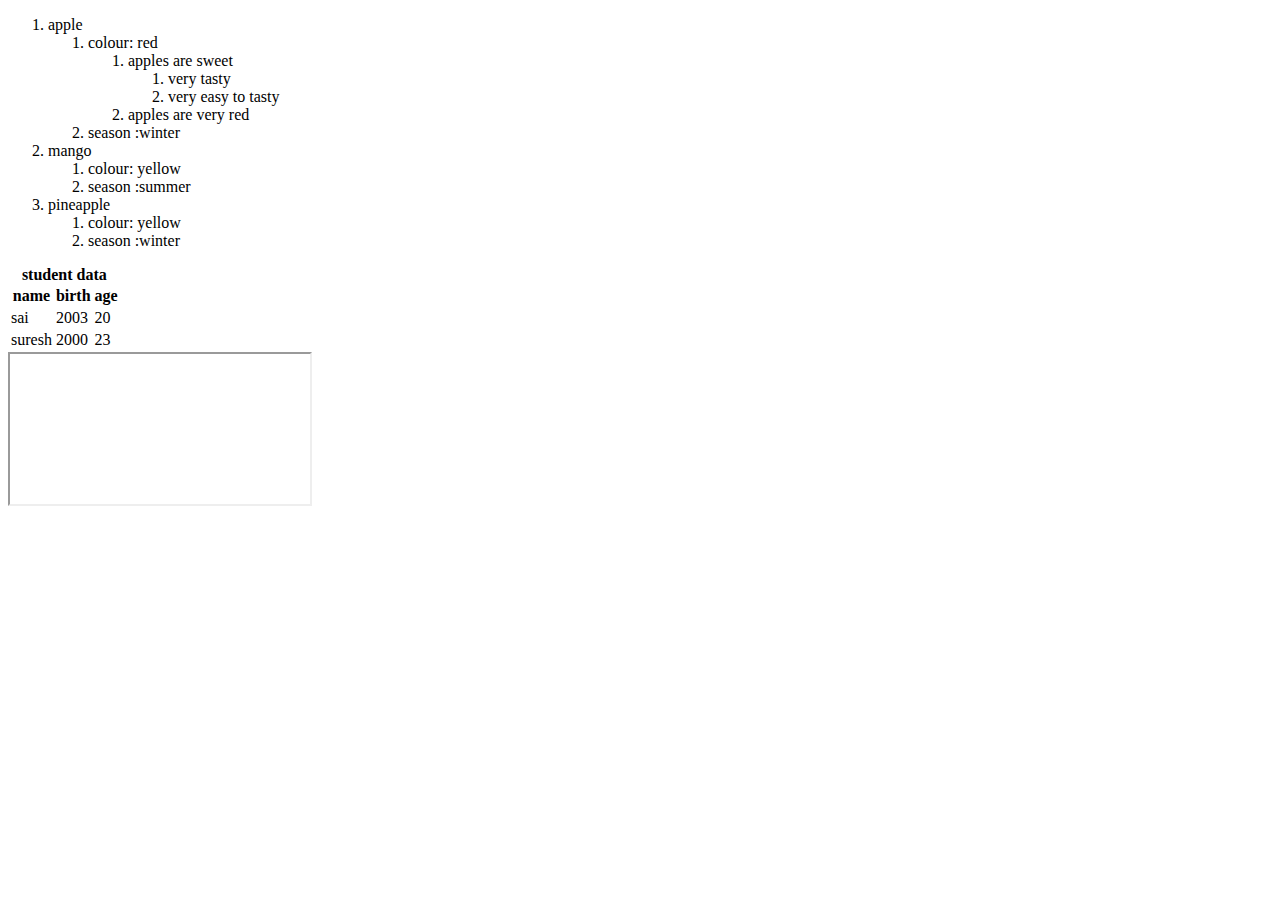
<file: 1.HTML/index.html>
<!DOCTYPE html>
<html lang="en">
<head>
    <meta charset="UTF-8">
    <meta name="viewport" content="width=device-width, initial-scale=1.0">
    <title>Document</title>
</head>
<body>
    <header></header>
    <main>
         <ol>
            <li>apple</li>
            <ol>
                <li>colour: red </li>
                <ol>
                    <li>apples are sweet</li>
                    <ol>
                        <li>very tasty</li>
                        <li>very easy to tasty</li>
                    </ol>
                    <li>apples are very red </li>
                </ol>
                <li>season :winter </li>
                </ol>
            <li>mango</li>
            <ol>
                <li>colour: yellow </li>
                <li>season :summer </li>
            </ol>
            <li>pineapple</li>
            <ol>
                <li>colour: yellow </li>
                <li>season :winter </li>
            </ol>
        <ol>
    </main>
    <table>
        <caption>
           <b> student data</b>
        </caption>
        <tr>
        <th>name</th>
        <th>birth</th>
        <th>age</th>
        </tr>
        <tr>
            <td>sai</td>
            <td>2003</td>
            <td>20</td>
        </tr>
        <tr>
            <td>suresh</td>
            <td>2000</td>
            <td>23</td>
        </tr>
    </table> 
    <!-- <form action="/action.php">
        <input type ="text"  placeholder="user name ">
        <br>
        <input type ="password"   placeholder ="password">
        <br>
        <label for="101">
        <input type ="radio" value="classXI" name="class"id="101">class XI
        </label>
        <br>
        <label for="102">
        <input type="radio" value ="class XII" name="class"id ="102">class XII
          </label>
 <br><br>
 <h1> no of subjects</h1>
          <label for="math">
            <input type="checkbox"value="math"name="subject"id="101">Math
          </label>
<label>
            <input type = "checkbox"value="math"name="subject"id="101">phy
          </label>
          <br><br>
          <h1>feedback of user </h1>
          <label> 
            <textarea name="feedback" id = "101" placeholder="please give your feedback here "
        ></textarea>
          </label>
    </form> -->
    <iframe src="https://www.javatpoint.com/html-tutorial" allowfullscreen></iframe>
    
    <footer></footer>
</body>
</html>
</file>
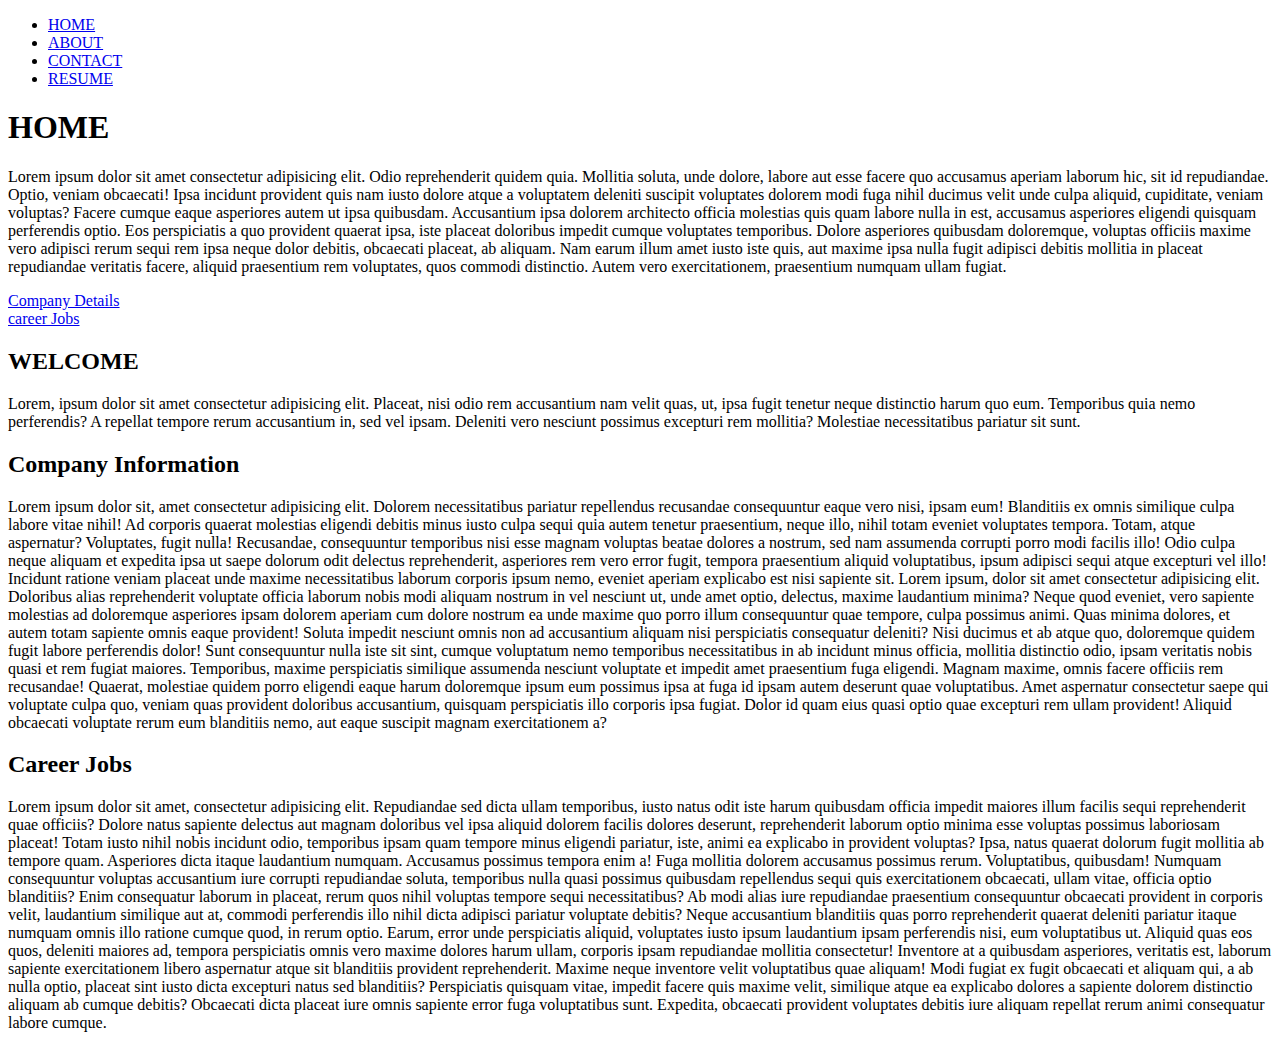
<file: 1.HTML/3.Navigations/Index.html>
<!DOCTYPE html>
<html lang="en">
  <head>
    <meta charset="UTF-8" />
    <meta name="viewport" content="width=device-width, initial-scale=1.0" />
    <title>Navigations_HTML</title>
  </head>
  <body>
    <div>
      <ul>
        <li>
          <a href="./Index.html">HOME</a>
        </li>
        <li>
          <a href="./About.html">ABOUT</a>
        </li>
        <li>
          <a href="./Contact.html">CONTACT</a>
        </li>
        <li>
          <a href="./Resume.html">RESUME</a>
        </li>
      </ul>
    </div>
    <h1>HOME</h1>
    <p>
      Lorem ipsum dolor sit amet consectetur adipisicing elit. Odio
      reprehenderit quidem quia. Mollitia soluta, unde dolore, labore aut esse
      facere quo accusamus aperiam laborum hic, sit id repudiandae. Optio,
      veniam obcaecati! Ipsa incidunt provident quis nam iusto dolore atque a
      voluptatem deleniti suscipit voluptates dolorem modi fuga nihil ducimus
      velit unde culpa aliquid, cupiditate, veniam voluptas? Facere cumque eaque
      asperiores autem ut ipsa quibusdam. Accusantium ipsa dolorem architecto
      officia molestias quis quam labore nulla in est, accusamus asperiores
      eligendi quisquam perferendis optio. Eos perspiciatis a quo provident
      quaerat ipsa, iste placeat doloribus impedit cumque voluptates temporibus.
      Dolore asperiores quibusdam doloremque, voluptas officiis maxime vero
      adipisci rerum sequi rem ipsa neque dolor debitis, obcaecati placeat, ab
      aliquam. Nam earum illum amet iusto iste quis, aut maxime ipsa nulla fugit
      adipisci debitis mollitia in placeat repudiandae veritatis facere, aliquid
      praesentium rem voluptates, quos commodi distinctio. Autem vero
      exercitationem, praesentium numquam ullam fugiat.
    </p>
    <div>
      <a href="#Services">Company Details</a>
    </div>
    <div>
      <a href="#Testimonials">career Jobs</a>
    </div>
    <h2>WELCOME</h2>
    <p>
      Lorem, ipsum dolor sit amet consectetur adipisicing elit. Placeat, nisi
      odio rem accusantium nam velit quas, ut, ipsa fugit tenetur neque
      distinctio harum quo eum. Temporibus quia nemo perferendis? A repellat
      tempore rerum accusantium in, sed vel ipsam. Deleniti vero nesciunt
      possimus excepturi rem mollitia? Molestiae necessitatibus pariatur sit
      sunt.
    </p>
    <h2 id="Services">Company Information</h2>
    <p>
      Lorem ipsum dolor sit, amet consectetur adipisicing elit. Dolorem
      necessitatibus pariatur repellendus recusandae consequuntur eaque vero
      nisi, ipsam eum! Blanditiis ex omnis similique culpa labore vitae nihil!
      Ad corporis quaerat molestias eligendi debitis minus iusto culpa sequi
      quia autem tenetur praesentium, neque illo, nihil totam eveniet voluptates
      tempora. Totam, atque aspernatur? Voluptates, fugit nulla! Recusandae,
      consequuntur temporibus nisi esse magnam voluptas beatae dolores a
      nostrum, sed nam assumenda corrupti porro modi facilis illo! Odio culpa
      neque aliquam et expedita ipsa ut saepe dolorum odit delectus
      reprehenderit, asperiores rem vero error fugit, tempora praesentium
      aliquid voluptatibus, ipsum adipisci sequi atque excepturi vel illo!
      Incidunt ratione veniam placeat unde maxime necessitatibus laborum
      corporis ipsum nemo, eveniet aperiam explicabo est nisi sapiente sit.
      Lorem ipsum, dolor sit amet consectetur adipisicing elit. Doloribus alias
      reprehenderit voluptate officia laborum nobis modi aliquam nostrum in vel
      nesciunt ut, unde amet optio, delectus, maxime laudantium minima? Neque
      quod eveniet, vero sapiente molestias ad doloremque asperiores ipsam
      dolorem aperiam cum dolore nostrum ea unde maxime quo porro illum
      consequuntur quae tempore, culpa possimus animi. Quas minima dolores, et
      autem totam sapiente omnis eaque provident! Soluta impedit nesciunt omnis
      non ad accusantium aliquam nisi perspiciatis consequatur deleniti? Nisi
      ducimus et ab atque quo, doloremque quidem fugit labore perferendis dolor!
      Sunt consequuntur nulla iste sit sint, cumque voluptatum nemo temporibus
      necessitatibus in ab incidunt minus officia, mollitia distinctio odio,
      ipsam veritatis nobis quasi et rem fugiat maiores. Temporibus, maxime
      perspiciatis similique assumenda nesciunt voluptate et impedit amet
      praesentium fuga eligendi. Magnam maxime, omnis facere officiis rem
      recusandae! Quaerat, molestiae quidem porro eligendi eaque harum
      doloremque ipsum eum possimus ipsa at fuga id ipsam autem deserunt quae
      voluptatibus. Amet aspernatur consectetur saepe qui voluptate culpa quo,
      veniam quas provident doloribus accusantium, quisquam perspiciatis illo
      corporis ipsa fugiat. Dolor id quam eius quasi optio quae excepturi rem
      ullam provident! Aliquid obcaecati voluptate rerum eum blanditiis nemo,
      aut eaque suscipit magnam exercitationem a?
    </p>
    <h2 id="Testimonials">Career Jobs</h2>
    <p>
      Lorem ipsum dolor sit amet, consectetur adipisicing elit. Repudiandae sed
      dicta ullam temporibus, iusto natus odit iste harum quibusdam officia
      impedit maiores illum facilis sequi reprehenderit quae officiis? Dolore
      natus sapiente delectus aut magnam doloribus vel ipsa aliquid dolorem
      facilis dolores deserunt, reprehenderit laborum optio minima esse voluptas
      possimus laboriosam placeat! Totam iusto nihil nobis incidunt odio,
      temporibus ipsam quam tempore minus eligendi pariatur, iste, animi ea
      explicabo in provident voluptas? Ipsa, natus quaerat dolorum fugit
      mollitia ab tempore quam. Asperiores dicta itaque laudantium numquam.
      Accusamus possimus tempora enim a! Fuga mollitia dolorem accusamus
      possimus rerum. Voluptatibus, quibusdam! Numquam consequuntur voluptas
      accusantium iure corrupti repudiandae soluta, temporibus nulla quasi
      possimus quibusdam repellendus sequi quis exercitationem obcaecati, ullam
      vitae, officia optio blanditiis? Enim consequatur laborum in placeat,
      rerum quos nihil voluptas tempore sequi necessitatibus? Ab modi alias iure
      repudiandae praesentium consequuntur obcaecati provident in corporis
      velit, laudantium similique aut at, commodi perferendis illo nihil dicta
      adipisci pariatur voluptate debitis? Neque accusantium blanditiis quas
      porro reprehenderit quaerat deleniti pariatur itaque numquam omnis illo
      ratione cumque quod, in rerum optio. Earum, error unde perspiciatis
      aliquid, voluptates iusto ipsum laudantium ipsam perferendis nisi, eum
      voluptatibus ut. Aliquid quas eos quos, deleniti maiores ad, tempora
      perspiciatis omnis vero maxime dolores harum ullam, corporis ipsam
      repudiandae mollitia consectetur! Inventore at a quibusdam asperiores,
      veritatis est, laborum sapiente exercitationem libero aspernatur atque sit
      blanditiis provident reprehenderit. Maxime neque inventore velit
      voluptatibus quae aliquam! Modi fugiat ex fugit obcaecati et aliquam qui,
      a ab nulla optio, placeat sint iusto dicta excepturi natus sed blanditiis?
      Perspiciatis quisquam vitae, impedit facere quis maxime velit, similique
      atque ea explicabo dolores a sapiente dolorem distinctio aliquam ab cumque
      debitis? Obcaecati dicta placeat iure omnis sapiente error fuga
      voluptatibus sunt. Expedita, obcaecati provident voluptates debitis iure
      aliquam repellat rerum animi consequatur labore cumque.
    </p>
  </body>
</html>
</file>
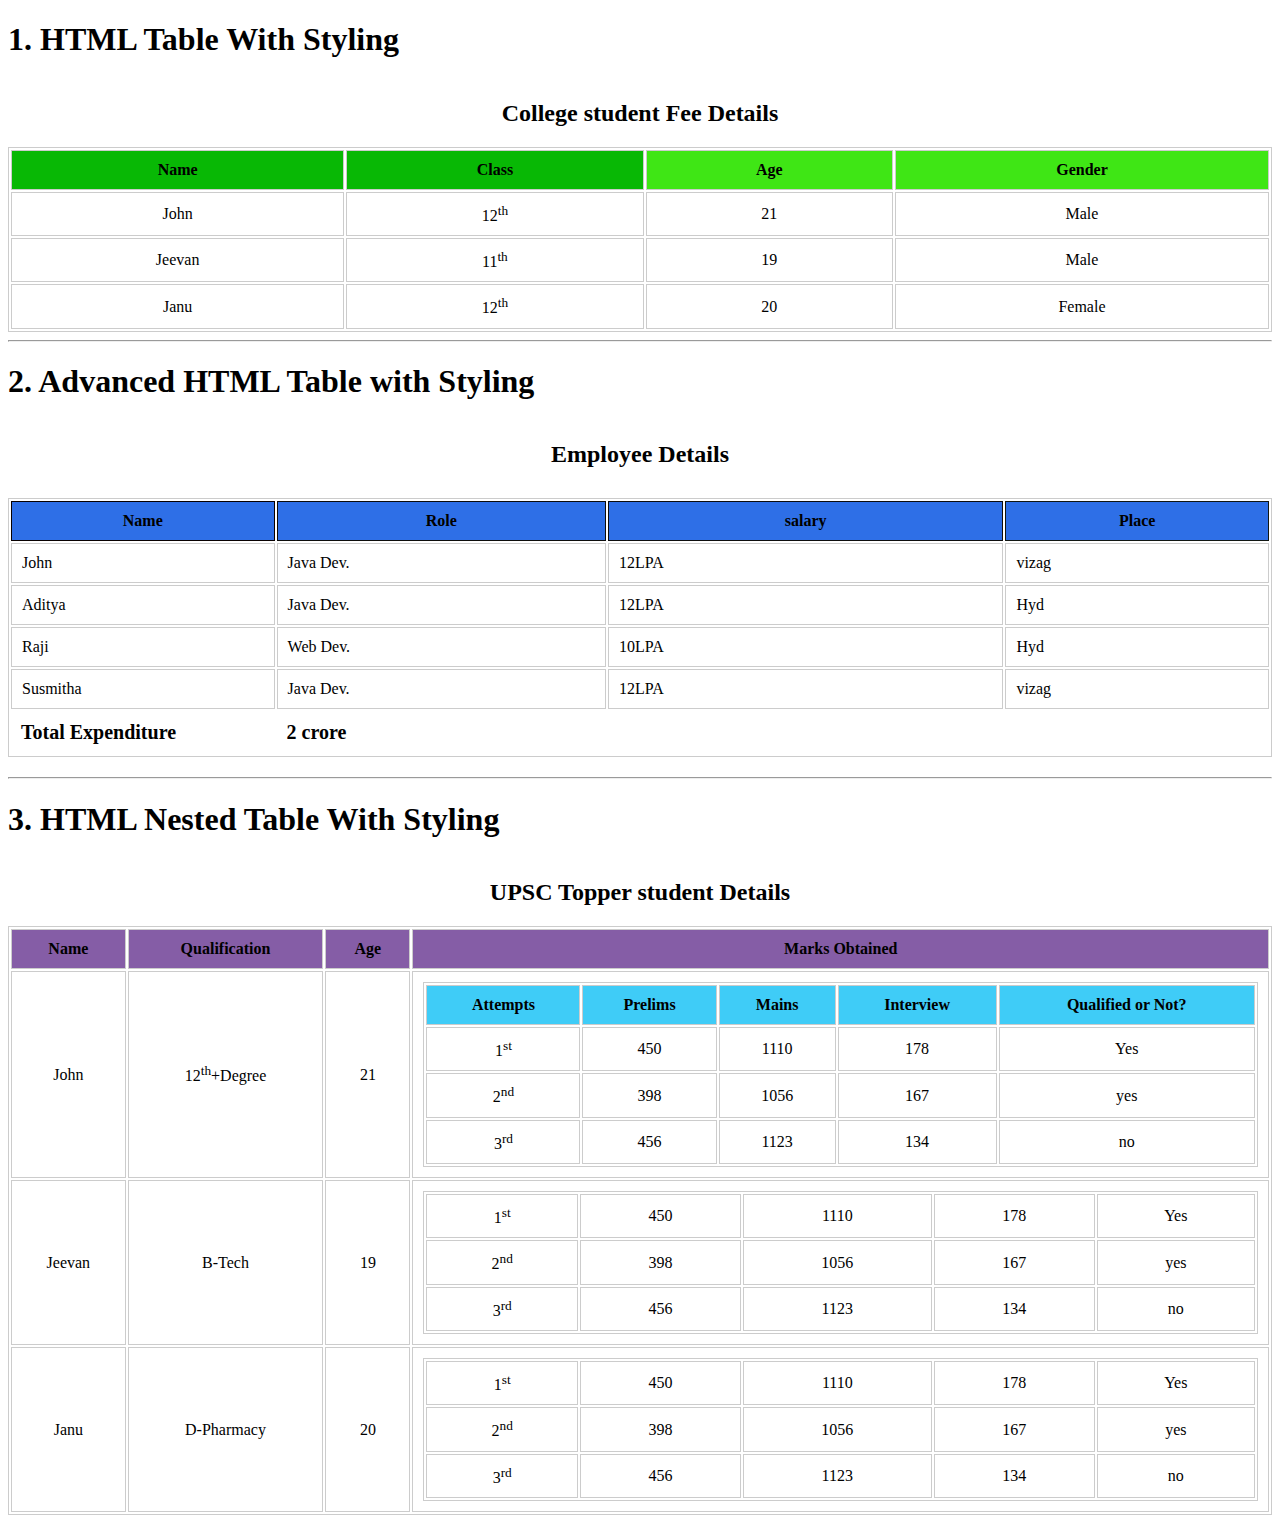
<file: 1.HTML/4.Tables/index.html>
<!DOCTYPE html>
<html>
  <head>
    <meta charset="UTF-8" />
    <title>HTML table test</title>
  </head>
  <body>
    <!-- your HTML table code here -->
    <div>
      <h1>1. HTML Table With Styling</h1>
      <table style="width: 100%; border: 1px solid #ccc">
        <caption>
          <h2>College student Fee Details</h2>
        </caption>
        <tr>
          <th
            style="
              background-color: #08b805;
              padding: 10px;
              border: 1px solid #ccc;
            "
          >
            Name
          </th>
          <th
            style="
              background-color: #08b805;
              padding: 10px;
              border: 1px solid #ccc;
            "
          >
            Class
          </th>
          <th
            style="
              background-color: #3fe615;
              padding: 10px;
              border: 1px solid #ccc;
            "
          >
            Age
          </th>
          <th
            style="
              background-color: #3fe615;
              padding: 10px;
              border: 1px solid #ccc;
            "
          >
            Gender
          </th>
        </tr>
        <tr>
          <td style="padding: 10px; border: 1px solid #ccc; text-align: center">
            John
          </td>
          <td style="padding: 10px; border: 1px solid #ccc; text-align: center">
            12<sup>th</sup>
          </td>
          <td style="padding: 10px; border: 1px solid #ccc; text-align: center">
            21
          </td>
          <td style="padding: 10px; border: 1px solid #ccc; text-align: center">
            Male
          </td>
        </tr>
        <tr>
          <td style="padding: 10px; border: 1px solid #ccc; text-align: center">
            Jeevan
          </td>
          <td style="padding: 10px; border: 1px solid #ccc; text-align: center">
            11<sup>th</sup>
          </td>
          <td style="padding: 10px; border: 1px solid #ccc; text-align: center">
            19
          </td>
          <td style="padding: 10px; border: 1px solid #ccc; text-align: center">
            Male
          </td>
        </tr>
        <tr>
          <td style="padding: 10px; border: 1px solid #ccc; text-align: center">
            Janu
          </td>
          <td style="padding: 10px; border: 1px solid #ccc; text-align: center">
            12<sup>th</sup>
          </td>
          <td style="padding: 10px; border: 1px solid #ccc; text-align: center">
            20
          </td>
          <td style="padding: 10px; border: 1px solid #ccc; text-align: center">
            Female
          </td>
        </tr>
      </table>
    </div>
    <hr />
    <div>
      <h1>2. Advanced HTML Table with Styling</h1>
      <table style="width: 100%; border: 1px solid #ccc; margin: 20px 0">
        <caption
          style="text-align: center; font-weight: bolder; margin-bottom: 10px"
        >
          <h2>Employee Details</h2>
        </caption>
        <calgroup>
          <col style="width: 20%" />
          <col style="width: 25%" />
          <col style="width: 30%" />
          <col style="width: 20%" />
        </calgroup>
        <thead>
          <tr style="background-color: #2e6fe7">
            <th
              style="
                padding: 10px;
                border: 1px solid #080000;
                text-align: center;
              "
            >
              Name
            </th>
            <th
              style="
                padding: 10px;
                border: 1px solid #0c0c0b;
                text-align: center;
              "
            >
              Role
            </th>
            <th
              style="
                padding: 10px;
                border: 1px solid #0d0d0d;
                text-align: center;
              "
            >
              salary
            </th>
            <th
              style="
                padding: 10px;
                border: 1px solid #111612;
                text-align: center;
              "
            >
              Place
            </th>
          </tr>
        </thead>
        <tbody>
          <tr>
            <td style="padding: 10px; border: 1px solid #ccc">John</td>
            <td style="padding: 10px; border: 1px solid #ccc">Java Dev.</td>
            <td style="padding: 10px; border: 1px solid #ccc">12LPA</td>
            <td style="padding: 10px; border: 1px solid #ccc">vizag</td>
          </tr>
          <tr>
            <td style="padding: 10px; border: 1px solid #ccc">Aditya</td>
            <td style="padding: 10px; border: 1px solid #ccc">Java Dev.</td>
            <td style="padding: 10px; border: 1px solid #ccc">12LPA</td>
            <td style="padding: 10px; border: 1px solid #ccc">Hyd</td>
          </tr>
          <tr>
            <td style="padding: 10px; border: 1px solid #ccc">Raji</td>
            <td style="padding: 10px; border: 1px solid #ccc">Web Dev.</td>
            <td style="padding: 10px; border: 1px solid #ccc">10LPA</td>
            <td style="padding: 10px; border: 1px solid #ccc">Hyd</td>
          </tr>
          <tr>
            <td style="padding: 10px; border: 1px solid #ccc">Susmitha</td>
            <td style="padding: 10px; border: 1px solid #ccc">Java Dev.</td>
            <td style="padding: 10px; border: 1px solid #ccc">12LPA</td>
            <td style="padding: 10px; border: 1px solid #ccc">vizag</td>
          </tr>
        </tbody>
        <tfoot>
          <tr>
            <td
              style="
                padding: 10px;
                font-size: 20px;
                color: #000;
                font-weight: bolder;
              "
            >
              Total Expenditure
            </td>
            <td
              style="
                padding: 10px;
                font-size: 20px;
                color: #000;
                font-weight: bolder;
              "
            >
              2 crore
            </td>
          </tr>
        </tfoot>
      </table>
    </div>
    <hr/>
    <div>
      <h1>3. HTML Nested Table With Styling</h1>
      <table style="width: 100%; border: 1px solid #ccc">
        <caption>
          <h2>UPSC Topper student Details</h2>
        </caption>
        <tr>
          <th
            style="
              background-color: #855da6;
              padding: 10px;
              border: 1px solid #ccc;
            "
          >
            Name
          </th>
          <th
            style="
              background-color: #855da6;
              padding: 10px;
              border: 1px solid #ccc;
            "
          >
            Qualification
          </th>
          <th
            style="
              background-color: #855da6;
              padding: 10px;
              border: 1px solid #ccc;
            "
          >
            Age
          </th>
          <th
            style="
              background-color: #855da6;
              padding: 10px;
              border: 1px solid #ccc;
            "
          >
            Marks Obtained
          </th>
        </tr>
        <tr>
          <td style="padding: 10px; border: 1px solid #ccc; text-align: center">
            John
          </td>
          <td style="padding: 10px; border: 1px solid #ccc; text-align: center">
            12<sup>th</sup>+Degree
          </td>
          <td style="padding: 10px; border: 1px solid #ccc; text-align: center">
            21
          </td>
          <td style="padding: 10px; border: 1px solid #ccc; text-align: center">
            <table style="width: 100%; border: 1px solid #ccc">
              <tr>
                <th
                  style="
                    background-color: #3fccf7;
                    padding: 10px;
                    border: 1px solid #ccc;
                  "
                >
                  Attempts
                </th>
                <th
                  style="
                    background-color: #3fccf7;
                    padding: 10px;
                    border: 1px solid #ccc;
                  "
                >
                  Prelims
                </th>
                <th
                  style="
                    background-color: #3fccf7;
                    padding: 10px;
                    border: 1px solid #ccc;
                  "
                >
                  Mains
                </th>
                <th
                  style="
                    background-color: #3fccf7;
                    padding: 10px;
                    border: 1px solid #ccc;
                  "
                >
                  Interview
                </th>
                <th
                  style="
                    background-color: #3fccf7;
                    padding: 10px;
                    border: 1px solid #ccc;
                  "
                >
                  Qualified or Not?
                </th>
              </tr>
              <tr>
                <td style="padding: 10px; border: 1px solid #ccc; text-align: center">
                  1<sup>st</sup>
                </td>
                <td style="padding: 10px; border: 1px solid #ccc; text-align: center">
                  450
                </td>
                <td style="padding: 10px; border: 1px solid #ccc; text-align: center">
                  1110
                </td>
                <td style="padding: 10px; border: 1px solid #ccc; text-align: center">
                  178
                </td>
                <td style="padding: 10px; border: 1px solid #ccc; text-align: center">
                  Yes
                </td>
              </tr>
              <tr>
                <td style="padding: 10px; border: 1px solid #ccc; text-align: center">
                  2<sup>nd</sup>
                </td>
                <td style="padding: 10px; border: 1px solid #ccc; text-align: center">
                  398
                </td>
                <td style="padding: 10px; border: 1px solid #ccc; text-align: center">
                  1056
                </td>
                <td style="padding: 10px; border: 1px solid #ccc; text-align: center">
                  167
                </td>
                <td style="padding: 10px; border: 1px solid #ccc; text-align: center">
                  yes
                </td>
              </tr>
              <tr>
                <td style="padding: 10px; border: 1px solid #ccc; text-align: center">
                  3<sup>rd</sup>
                </td>
                <td style="padding: 10px; border: 1px solid #ccc; text-align: center">
                  456
                </td>
                <td style="padding: 10px; border: 1px solid #ccc; text-align: center">
                  1123
                </td>
                <td style="padding: 10px; border: 1px solid #ccc; text-align: center">
                  134
                </td>
                <td style="padding: 10px; border: 1px solid #ccc; text-align: center">
                  no
                </td>
              </tr>
            </table>
          </td>
        </tr>
        <tr>
          <td style="padding: 10px; border: 1px solid #ccc; text-align: center">
            Jeevan
          </td>
          <td style="padding: 10px; border: 1px solid #ccc; text-align: center">
            B-Tech
          </td>
          <td style="padding: 10px; border: 1px solid #ccc; text-align: center">
            19
          </td>
          <td style="padding: 10px; border: 1px solid #ccc; text-align: center">
            <table style="width: 100%; border: 1px solid #ccc">
              <tr>
                <td style="padding: 10px; border: 1px solid #ccc; text-align: center">
                  1<sup>st</sup>
                </td>
                <td style="padding: 10px; border: 1px solid #ccc; text-align: center">
                  450
                </td>
                <td style="padding: 10px; border: 1px solid #ccc; text-align: center">
                  1110
                </td>
                <td style="padding: 10px; border: 1px solid #ccc; text-align: center">
                  178
                </td>
                <td style="padding: 10px; border: 1px solid #ccc; text-align: center">
                  Yes
                </td>
              </tr>
              <tr>
                <td style="padding: 10px; border: 1px solid #ccc; text-align: center">
                  2<sup>nd</sup>
                </td>
                <td style="padding: 10px; border: 1px solid #ccc; text-align: center">
                  398
                </td>
                <td style="padding: 10px; border: 1px solid #ccc; text-align: center">
                  1056
                </td>
                <td style="padding: 10px; border: 1px solid #ccc; text-align: center">
                  167
                </td>
                <td style="padding: 10px; border: 1px solid #ccc; text-align: center">
                  yes
                </td>
              </tr>
              <tr>
                <td style="padding: 10px; border: 1px solid #ccc; text-align: center">
                  3<sup>rd</sup>
                </td>
                <td style="padding: 10px; border: 1px solid #ccc; text-align: center">
                  456
                </td>
                <td style="padding: 10px; border: 1px solid #ccc; text-align: center">
                  1123
                </td>
                <td style="padding: 10px; border: 1px solid #ccc; text-align: center">
                  134
                </td>
                <td style="padding: 10px; border: 1px solid #ccc; text-align: center">
                  no
                </td>
              </tr>
            </table>
          </td>
        </tr>
        <tr>
          <td style="padding: 10px; border: 1px solid #ccc; text-align: center">
            Janu
          </td>
          <td style="padding: 10px; border: 1px solid #ccc; text-align: center">
            D-Pharmacy
          </td>
          <td style="padding: 10px; border: 1px solid #ccc; text-align: center">
            20
          </td>
          <td style="padding: 10px; border: 1px solid #ccc; text-align: center">
            <table style="width: 100%; border: 1px solid #ccc">
              <tr>
                <td style="padding: 10px; border: 1px solid #ccc; text-align: center">
                  1<sup>st</sup>
                </td>
                <td style="padding: 10px; border: 1px solid #ccc; text-align: center">
                  450
                </td>
                <td style="padding: 10px; border: 1px solid #ccc; text-align: center">
                  1110
                </td>
                <td style="padding: 10px; border: 1px solid #ccc; text-align: center">
                  178
                </td>
                <td style="padding: 10px; border: 1px solid #ccc; text-align: center">
                  Yes
                </td>
              </tr>
              <tr>
                <td style="padding: 10px; border: 1px solid #ccc; text-align: center">
                  2<sup>nd</sup>
                </td>
                <td style="padding: 10px; border: 1px solid #ccc; text-align: center">
                  398
                </td>
                <td style="padding: 10px; border: 1px solid #ccc; text-align: center">
                  1056
                </td>
                <td style="padding: 10px; border: 1px solid #ccc; text-align: center">
                  167
                </td>
                <td style="padding: 10px; border: 1px solid #ccc; text-align: center">
                  yes
                </td>
              </tr>
              <tr>
                <td style="padding: 10px; border: 1px solid #ccc; text-align: center">
                  3<sup>rd</sup>
                </td>
                <td style="padding: 10px; border: 1px solid #ccc; text-align: center">
                  456
                </td>
                <td style="padding: 10px; border: 1px solid #ccc; text-align: center">
                  1123
                </td>
                <td style="padding: 10px; border: 1px solid #ccc; text-align: center">
                  134
                </td>
                <td style="padding: 10px; border: 1px solid #ccc; text-align: center">
                  no
                </td>
              </tr>
      </table>
    </div>
  </body>
</html>
</file>
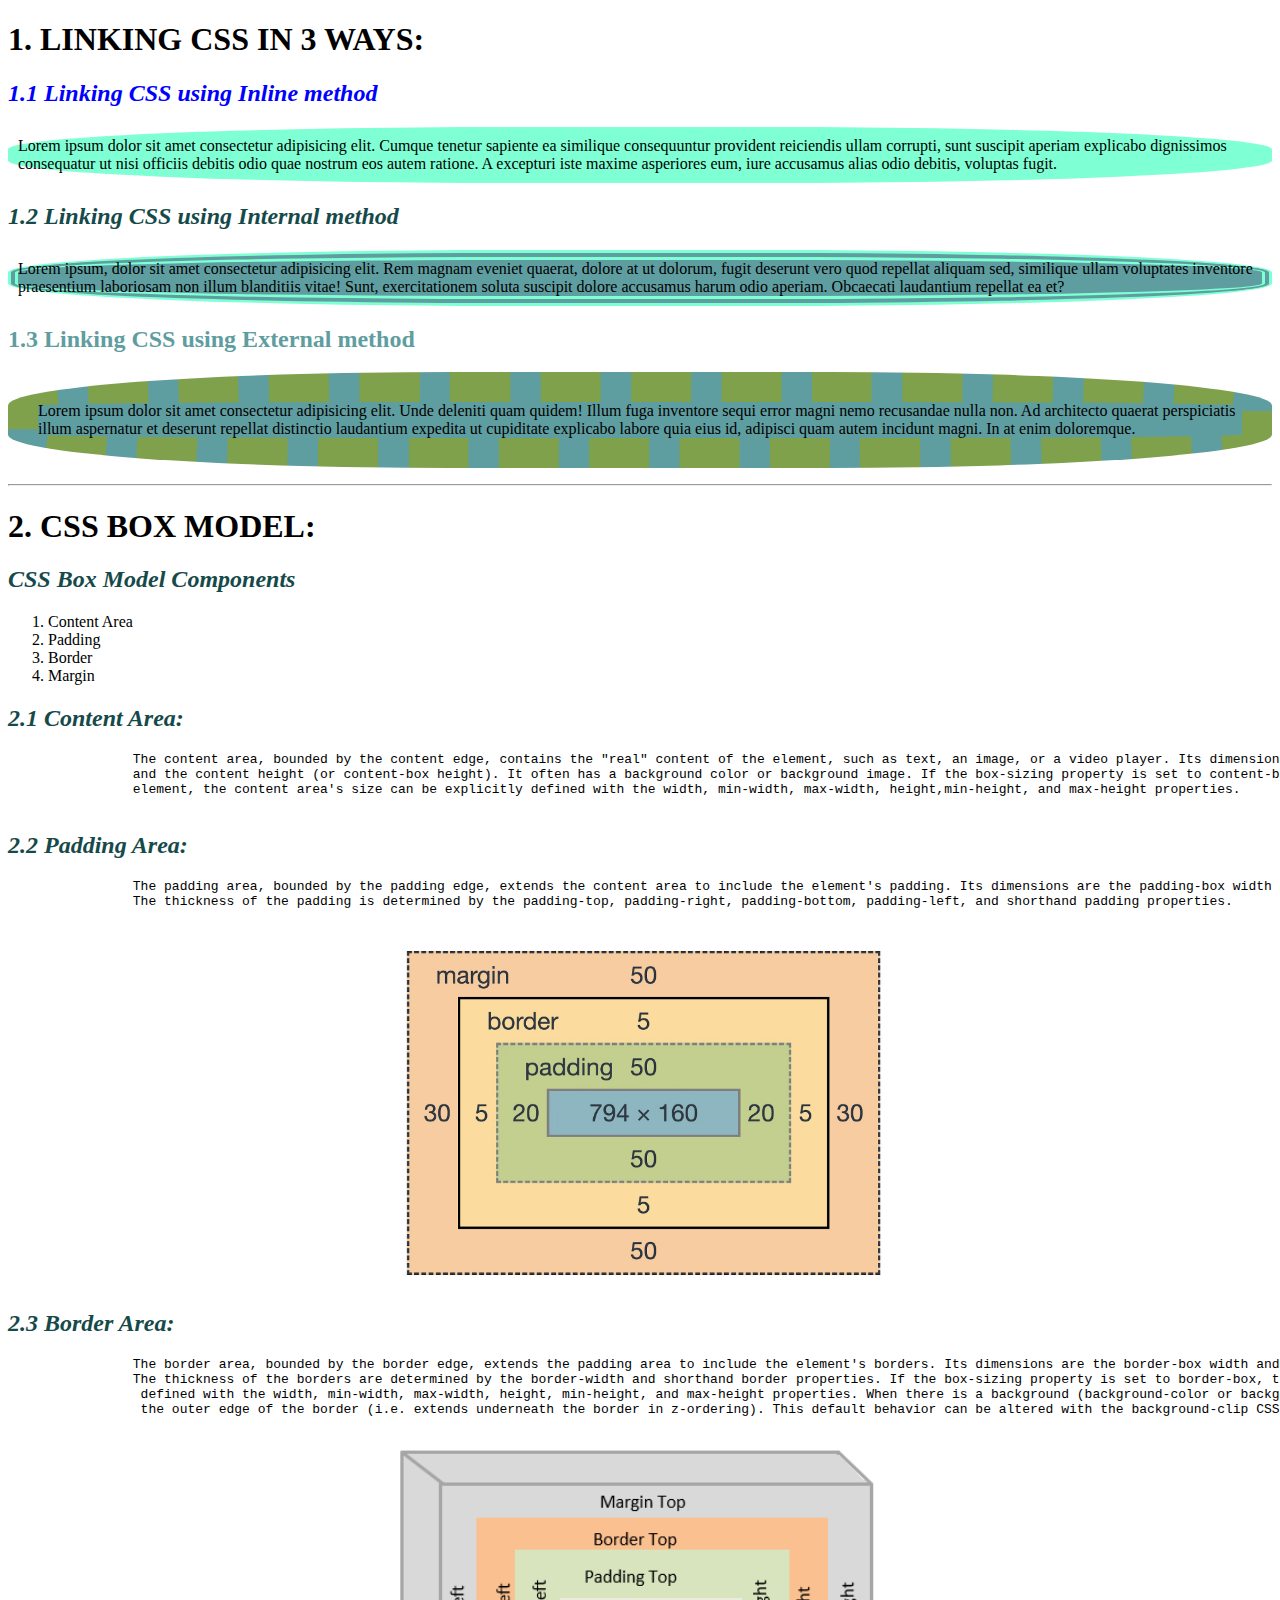
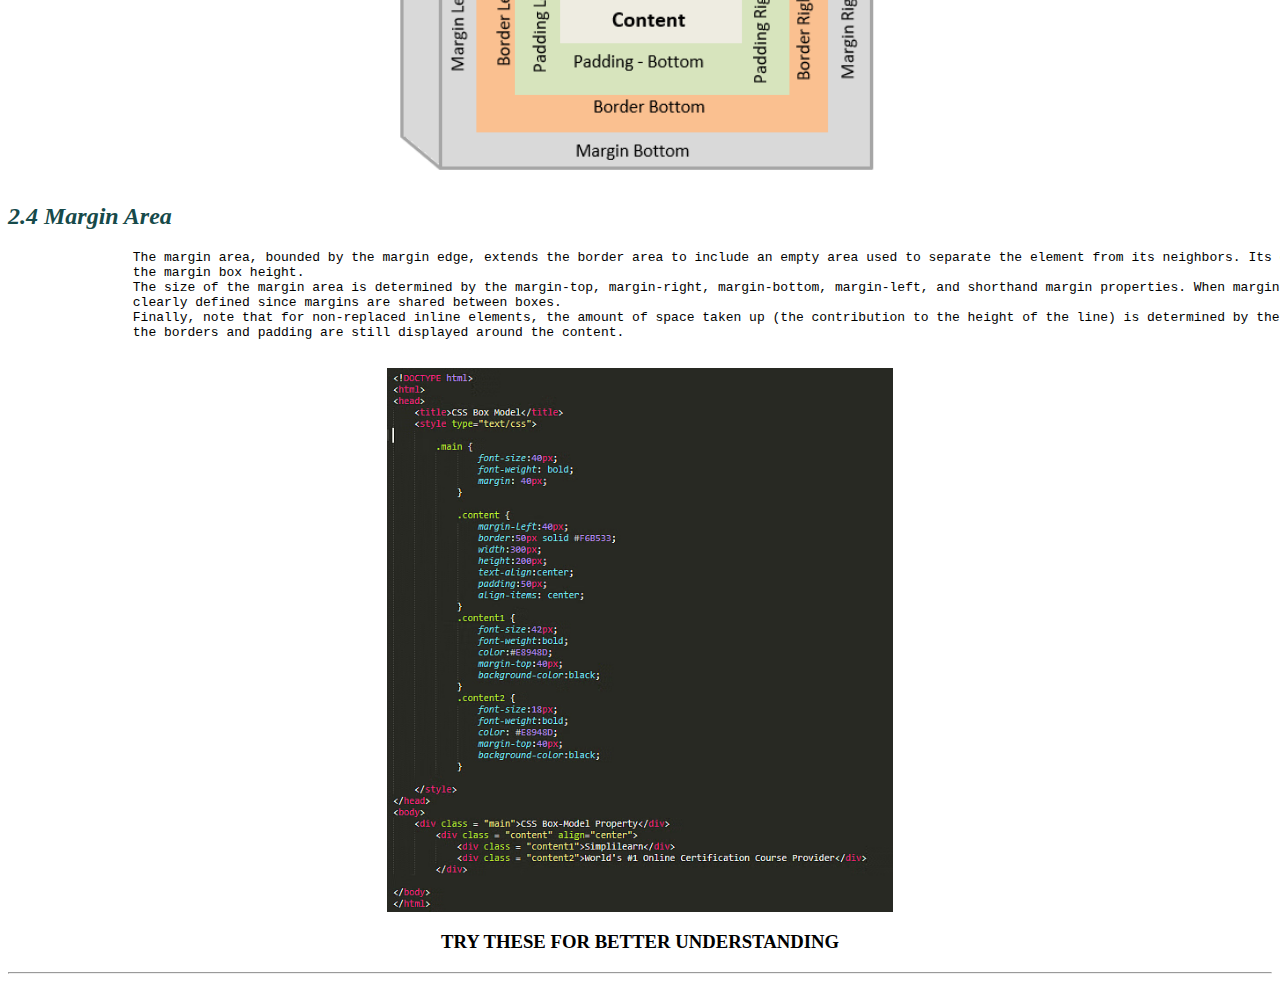
<file: 2.CSS/1.Getting Started/index.html>
<!DOCTYPE html>
<html lang="en">
  <head>
    <meta charset="UTF-8" />
    <meta name="viewport" content="width=device-width, initial-scale=1.0" />
    <title>Getting Started</title>
    <link rel="stylesheet" href="./styles.css"/>
    <style>
        h2{
            color: rgb(22, 74, 74);
            font-style: oblique;
        }
        p{
            background-color: cadetblue;
            border-width: 10px;
            border-color: aquamarine;
            border-style: double;
            border-radius: 40%;
        }
    </style>
  </head>
  <body>
    <h1>1. LINKING CSS IN 3 WAYS: </h1>
    <div>
      <h2 style="color: blue; font-style: italic">
        1.1 Linking CSS using Inline method
      </h2>
      <p style="background-color: aquamarine; border: 90px solid yellow dashed">
        Lorem ipsum dolor sit amet consectetur adipisicing elit. Cumque tenetur
        sapiente ea similique consequuntur provident reiciendis ullam corrupti,
        sunt suscipit aperiam explicabo dignissimos consequatur ut nisi officiis
        debitis odio quae nostrum eos autem ratione. A excepturi iste maxime
        asperiores eum, iure accusamus alias odio debitis, voluptas fugit.
      </p>
    </div>
    <div>
        <h2>1.2 Linking CSS using Internal method</h2>
        <p>
            Lorem ipsum, dolor sit amet consectetur adipisicing elit. Rem magnam eveniet quaerat, dolore at ut dolorum, fugit deserunt vero quod repellat aliquam sed, similique ullam voluptates inventore praesentium laboriosam non illum blanditiis vitae! Sunt, exercitationem soluta suscipit dolore accusamus harum odio aperiam. Obcaecati laudantium repellat ea et?
        </p>
    </div>
    <div>
        <h2 id="heading">1.3 Linking CSS using External method</h2>
        <p class="para">
            Lorem ipsum dolor sit amet consectetur adipisicing elit. Unde deleniti quam quidem! Illum fuga inventore sequi error magni nemo recusandae nulla non. Ad architecto quaerat perspiciatis illum aspernatur et deserunt repellat distinctio laudantium expedita ut cupiditate explicabo labore quia eius id, adipisci quam autem incidunt magni. In at enim doloremque.
        </p>
    </div>
    <hr/>
    <div>
        <h1>2. CSS BOX MODEL: </h1>
        <p style="border: 0cap;">
            <h2>CSS Box Model Components</h2>
            <ol>
                <li>Content Area</li>
                <li>Padding</li>
                <li>Border</li>
                <li>Margin</li>
            </ol>
            <h2>2.1 Content Area: </h2>
            <pre>
                The content area, bounded by the content edge, contains the "real" content of the element, such as text, an image, or a video player. Its dimensions are the content width (or content-box width) 
                and the content height (or content-box height). It often has a background color or background image. If the box-sizing property is set to content-box (default) and if the element is a block 
                element, the content area's size can be explicitly defined with the width, min-width, max-width, height,min-height, and max-height properties.
            </pre>
            <h2>2.2 Padding Area: </h2>
            <pre>
                The padding area, bounded by the padding edge, extends the content area to include the element's padding. Its dimensions are the padding-box width and the padding-box height.
                The thickness of the padding is determined by the padding-top, padding-right, padding-bottom, padding-left, and shorthand padding properties.
            </pre>
            <img src="./CSS-Box-Model.avif" alt="Detailed" class="centre" />
            <h2>2.3 Border Area:</h2>
            <pre>
                The border area, bounded by the border edge, extends the padding area to include the element's borders. Its dimensions are the border-box width and the border-box height.
                The thickness of the borders are determined by the border-width and shorthand border properties. If the box-sizing property is set to border-box, the border area's size can be explicitly
                 defined with the width, min-width, max-width, height, min-height, and max-height properties. When there is a background (background-color or background-image) set on a box, it extends to 
                 the outer edge of the border (i.e. extends underneath the border in z-ordering). This default behavior can be altered with the background-clip CSS property.
            </pre>
            <img src="./css-box-model2.png" alt="Detailed" class="centre" />
            <h2>2.4 Margin Area</h2>
            <pre>
                The margin area, bounded by the margin edge, extends the border area to include an empty area used to separate the element from its neighbors. Its dimensions are the margin box width and 
                the margin box height.
                The size of the margin area is determined by the margin-top, margin-right, margin-bottom, margin-left, and shorthand margin properties. When margin collapsing occurs, the margin area is not 
                clearly defined since margins are shared between boxes.
                Finally, note that for non-replaced inline elements, the amount of space taken up (the contribution to the height of the line) is determined by the line-height property, even though 
                the borders and padding are still displayed around the content.
            </pre>
            <img src="./cssBoxModel-html3.avif" alt="Detailed" class="centre" />
            <h3 style="text-align: center;">TRY THESE FOR BETTER UNDERSTANDING</h3>
    </div>
    <hr/>
  </body>
</html>
</file>
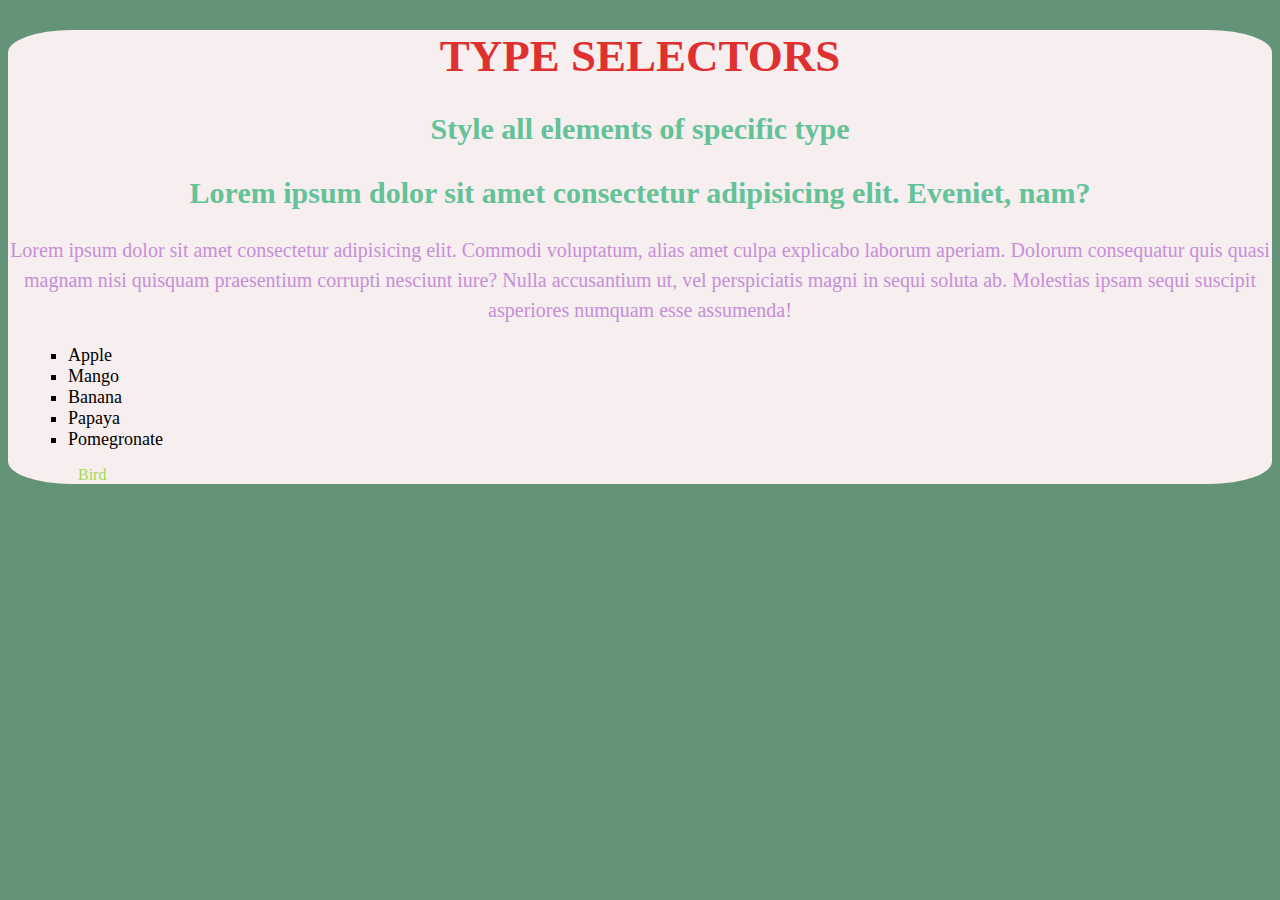
<file: 2.CSS/2.Selectors/2.1 Simple Selectors/1.Type Selectors/index.html>
<!DOCTYPE html>
<html lang="en">
  <head>
    <meta charset="UTF-8" />
    <meta name="viewport" content="width=device-width, initial-scale=1.0" />
    <title>Type Selectors</title>
    <link rel="stylesheet" href="./styles.css" />
  </head>
  <body>
    <div>
      <h1>TYPE SELECTORS</h1>
      <h2>Style all elements of specific type</h2>
      <h2>
        Lorem ipsum dolor sit amet consectetur adipisicing elit. Eveniet, nam?
      </h2>
      <p>
        Lorem ipsum dolor sit amet consectetur adipisicing elit. Commodi
        voluptatum, alias amet culpa explicabo laborum aperiam. Dolorum
        consequatur quis quasi magnam nisi quisquam praesentium corrupti
        nesciunt iure? Nulla accusantium ut, vel perspiciatis magni in sequi
        soluta ab. Molestias ipsam sequi suscipit asperiores numquam esse
        assumenda!
      </p>
      <ul>
        <li>Apple</li>
        <li>Mango</li>
        <li>Banana</li>
        <li>Papaya</li>
        <li>Pomegronate</li>
      </ul>
      <a target="_blank" href="./Bird.jpg">Bird</a>
    </div>
  </body>
</html>
</file>
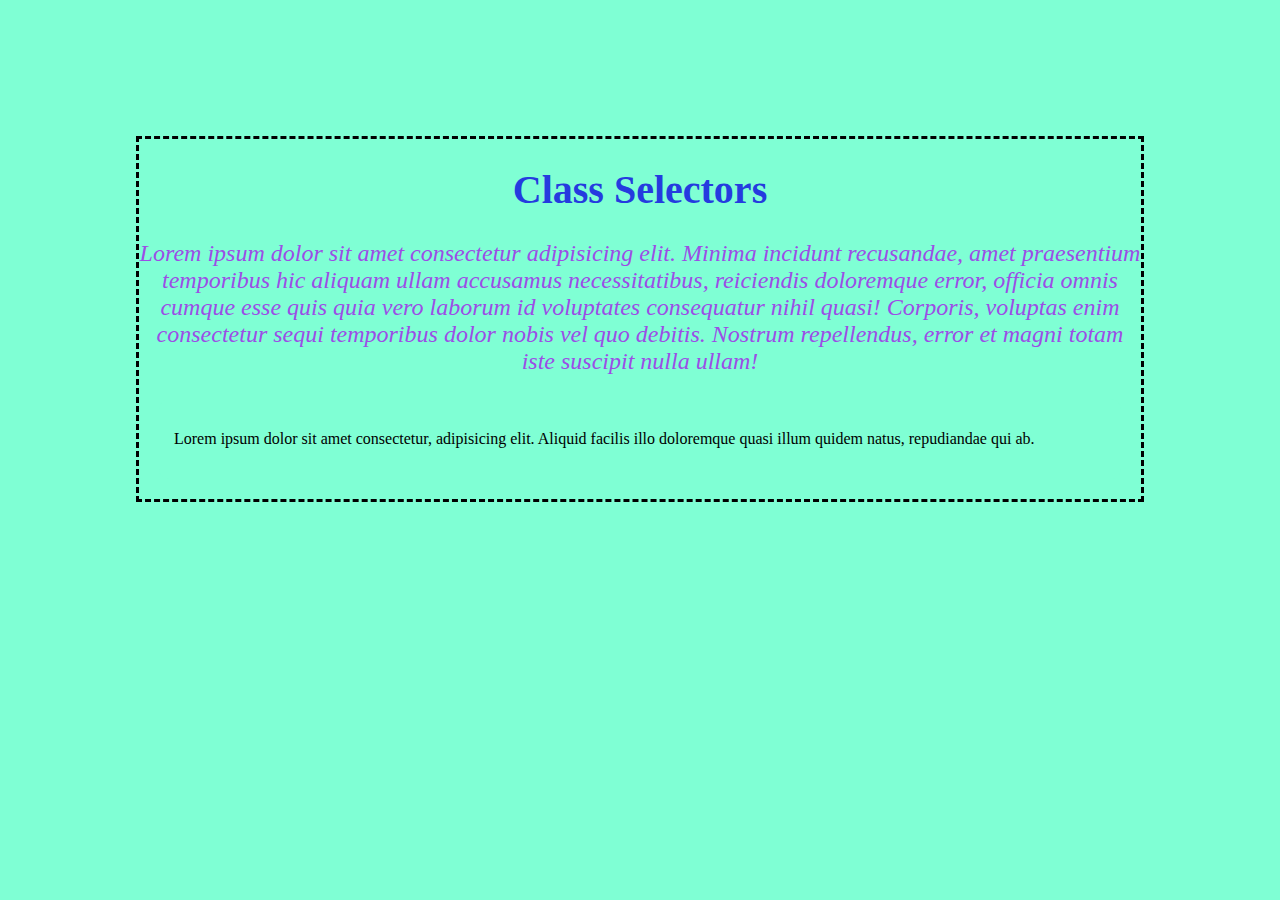
<file: 2.CSS/2.Selectors/2.1 Simple Selectors/2.Class Selectors/index.html>
<!DOCTYPE html>
<html lang="en">
<head>
    <meta charset="UTF-8">
    <meta name="viewport" content="width=device-width, initial-scale=1.0">
    <title>Class Selectors</title>
    <link rel="stylesheet" href="./styles.css" />
</head>
<body class="body">
    <div class="div2">
        <h1 class="main">Class Selectors</h1>
        <p class="tag">Lorem ipsum dolor sit amet consectetur adipisicing elit. Minima incidunt recusandae, amet praesentium temporibus hic aliquam ullam accusamus necessitatibus, reiciendis doloremque error, officia omnis cumque esse quis quia vero laborum id voluptates consequatur nihil quasi! Corporis, voluptas enim consectetur sequi temporibus dolor nobis vel quo debitis. Nostrum repellendus, error et magni totam iste suscipit nulla ullam!</p>
        <div class="div">
            <p>Lorem ipsum dolor sit amet consectetur, adipisicing elit. Aliquid facilis illo doloremque quasi illum quidem natus, repudiandae qui ab.</p>
        </div>
    </div>
</body>
</html>
</file>
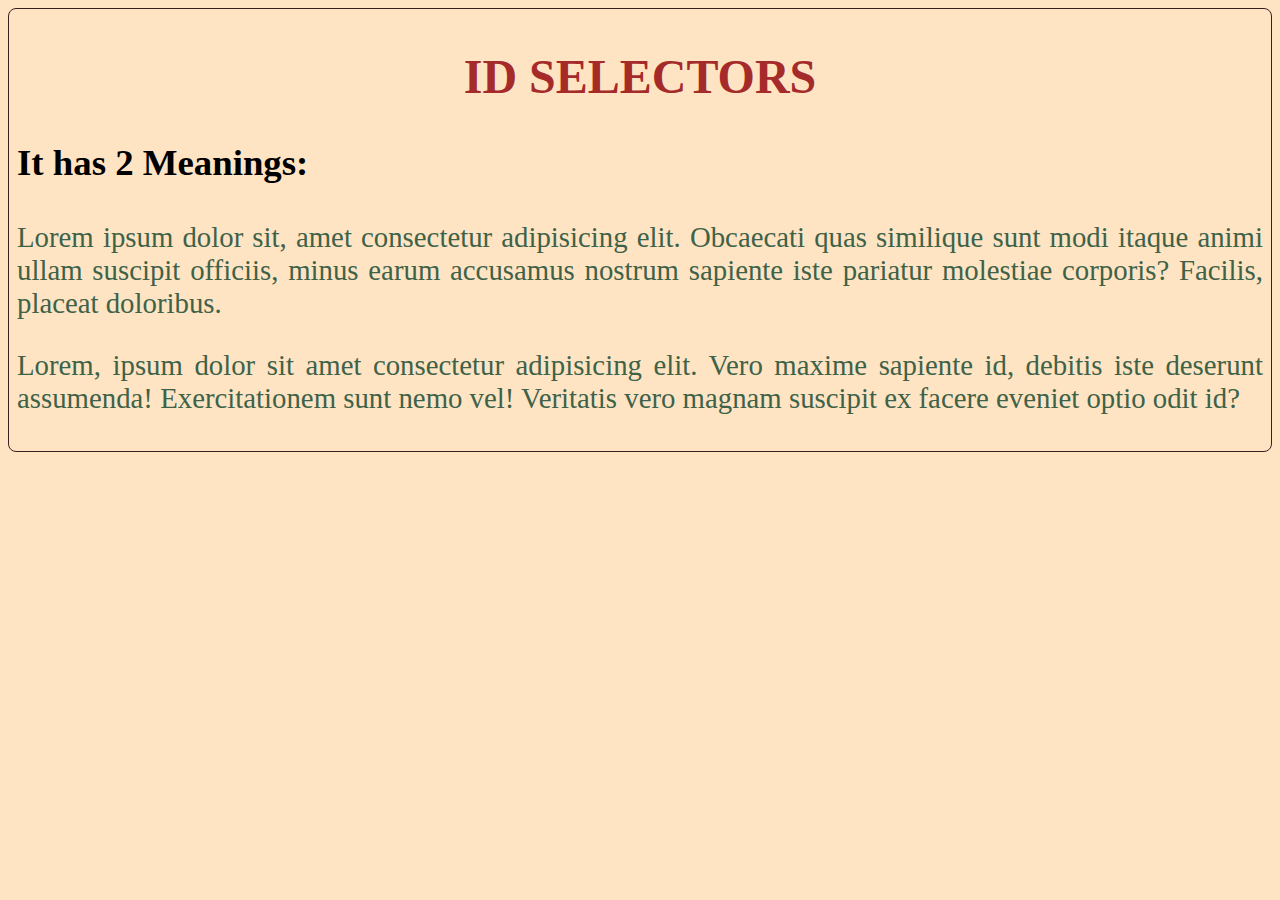
<file: 2.CSS/2.Selectors/2.1 Simple Selectors/3.ID Selectors/index.html>
<!DOCTYPE html>
<html lang="en">
<head>
    <meta charset="UTF-8">
    <meta name="viewport" content="width=device-width, initial-scale=1.0">
    <title>ID Selectors</title>
    <link rel="stylesheet" href="./styles.css" />
</head>
<body id="body">
    <div id="div">
        <h1 id="header">ID SELECTORS</h1>
        <p id="p"><b>It has 2 Meanings:</b></p>
        <p id="Meaning1">Lorem ipsum dolor sit, amet consectetur adipisicing elit. Obcaecati quas similique sunt modi itaque animi ullam suscipit officiis, minus earum accusamus nostrum sapiente iste pariatur molestiae corporis? Facilis, placeat doloribus.</p>
        <p id="Meaning2">Lorem, ipsum dolor sit amet consectetur adipisicing elit. Vero maxime sapiente id, debitis iste deserunt assumenda! Exercitationem sunt nemo vel! Veritatis vero magnam suscipit ex facere eveniet optio odit id?</p>
    </div>
</body>
</html>
</file>
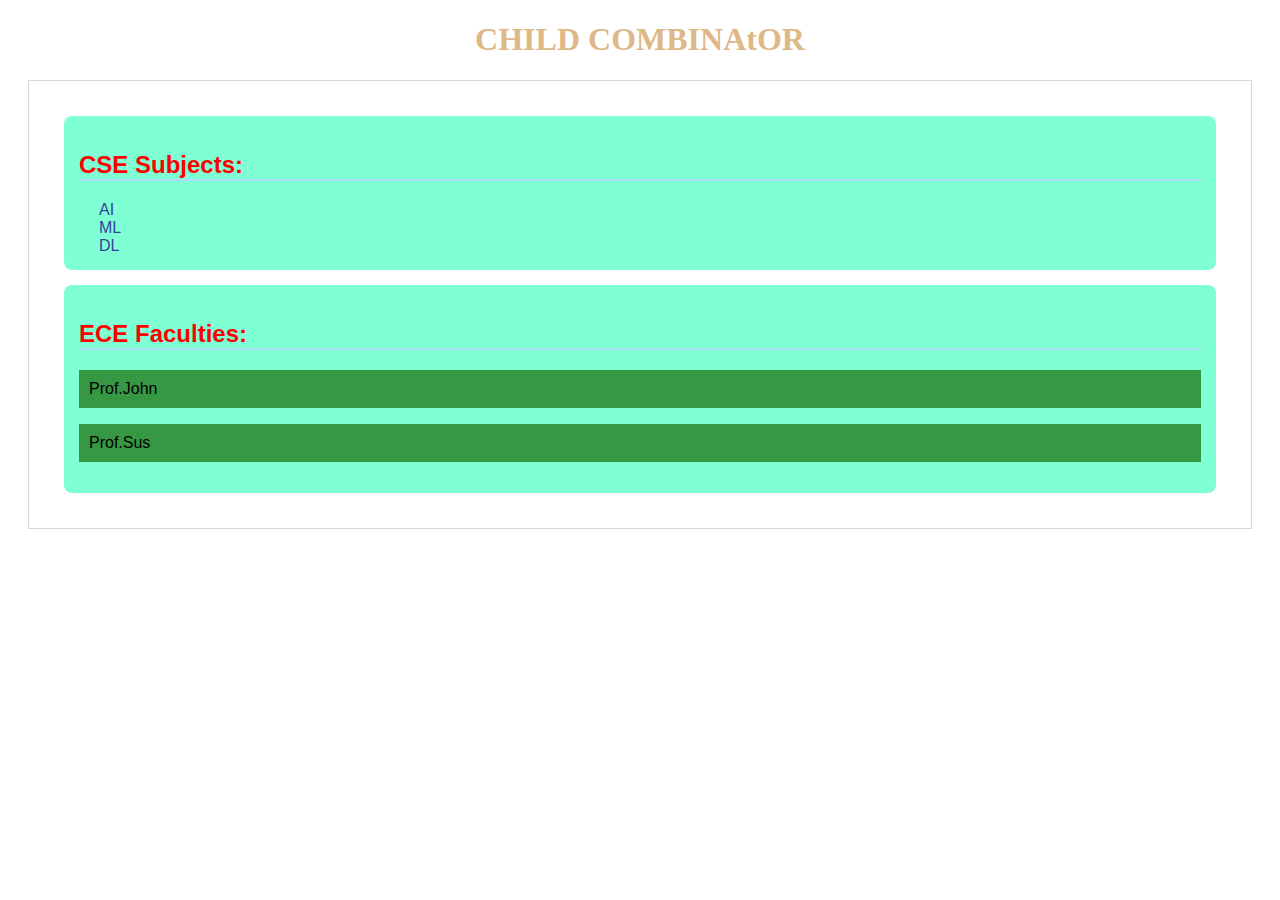
<file: 2.CSS/2.Selectors/2.2  Combinator Selectors/2.Child Combinator/index.html>
<!DOCTYPE html>
<html lang="en">
<head>
    <meta charset="UTF-8">
    <meta name="viewport" content="width=device-width, initial-scale=1.0">
    <title>Child Combinator</title>
    <link rel="Stylesheet" href="./styles.css"/>
</head>
<body>
    <h1>CHILD COMBINAtOR</h1>
    <div id="dept">
        <div class="depo">
            <h2>CSE Subjects: </h2>
            <div class="course">AI</div>
            <div class="course">ML</div>
            <div class="course">DL</div>
        </div>
        <div class="depo">
            <h2>ECE Faculties: </h2>
            <p class="faco">Prof.John</p>
            <p class="faco">Prof.Sus</p>
        </div>
    </div>
</body>
</html>
</file>
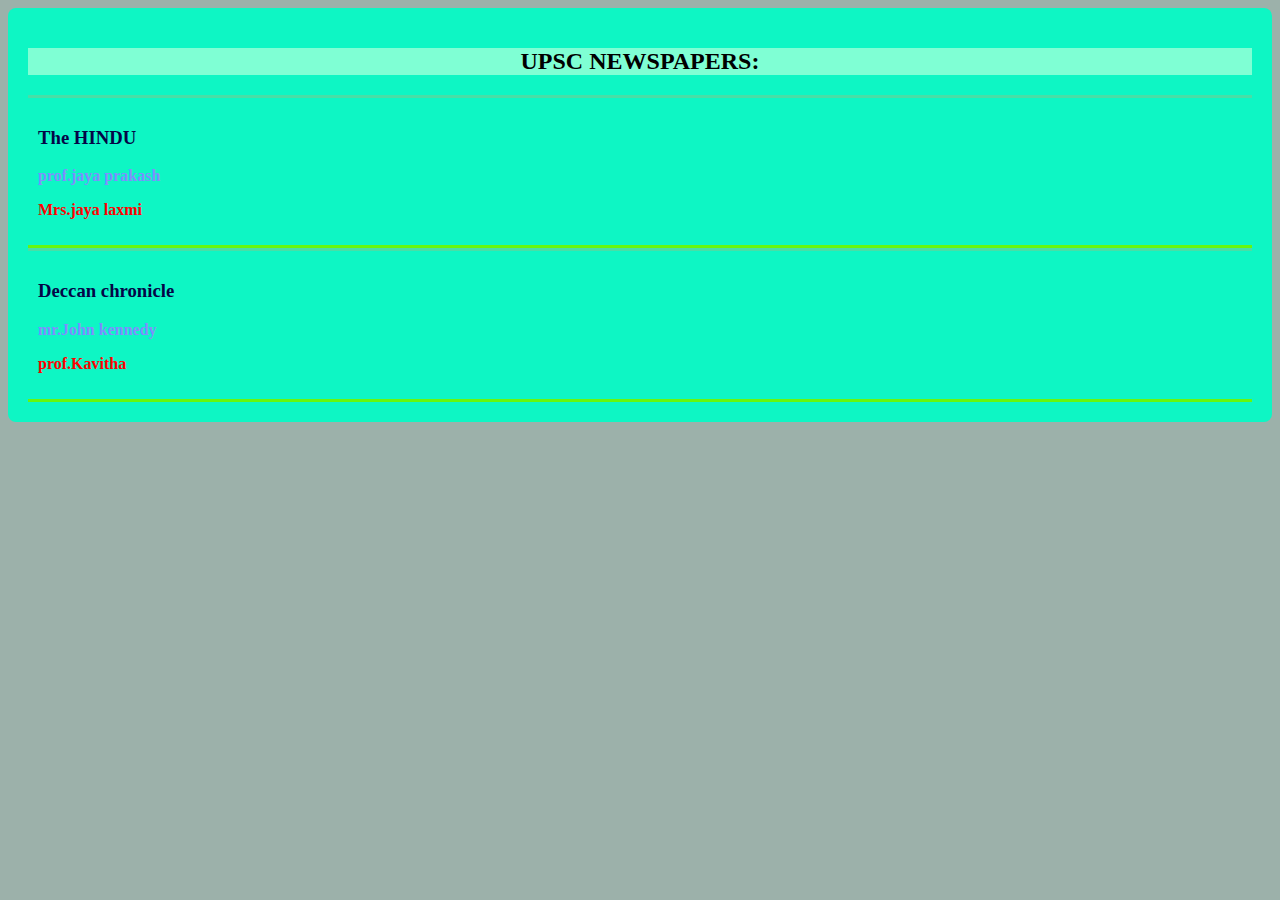
<file: 2.CSS/2.Selectors/2.2  Combinator Selectors/3.Adjacent Sibling Combinator/index.html>
<!DOCTYPE html>
<html lang="en">
<head>
    <meta charset="UTF-8">
    <meta name="viewport" content="width=device-width, initial-scale=1.0">
    <title>Adjacent Sibling combinator</title>
    <link rel="Stylesheet" href="./styles.css"/>
</head>
<body>
    <div id="news">
        <h2 style="text-align: center;background-color: aquamarine;">UPSC NEWSPAPERS:</h2>
        <div class="article">
            <h3>The HINDU</h3>
            <p class="author">prof.jaya prakash</p>
            <p class="author">Mrs.jaya laxmi</p>
        </div>
        <div class="article">
            <h3>Deccan chronicle</h3>
            <p class="author">mr.John kennedy</p>
            <p class="author">prof.Kavitha</p>
        </div>
    </div>
</body>
</html>
</file>
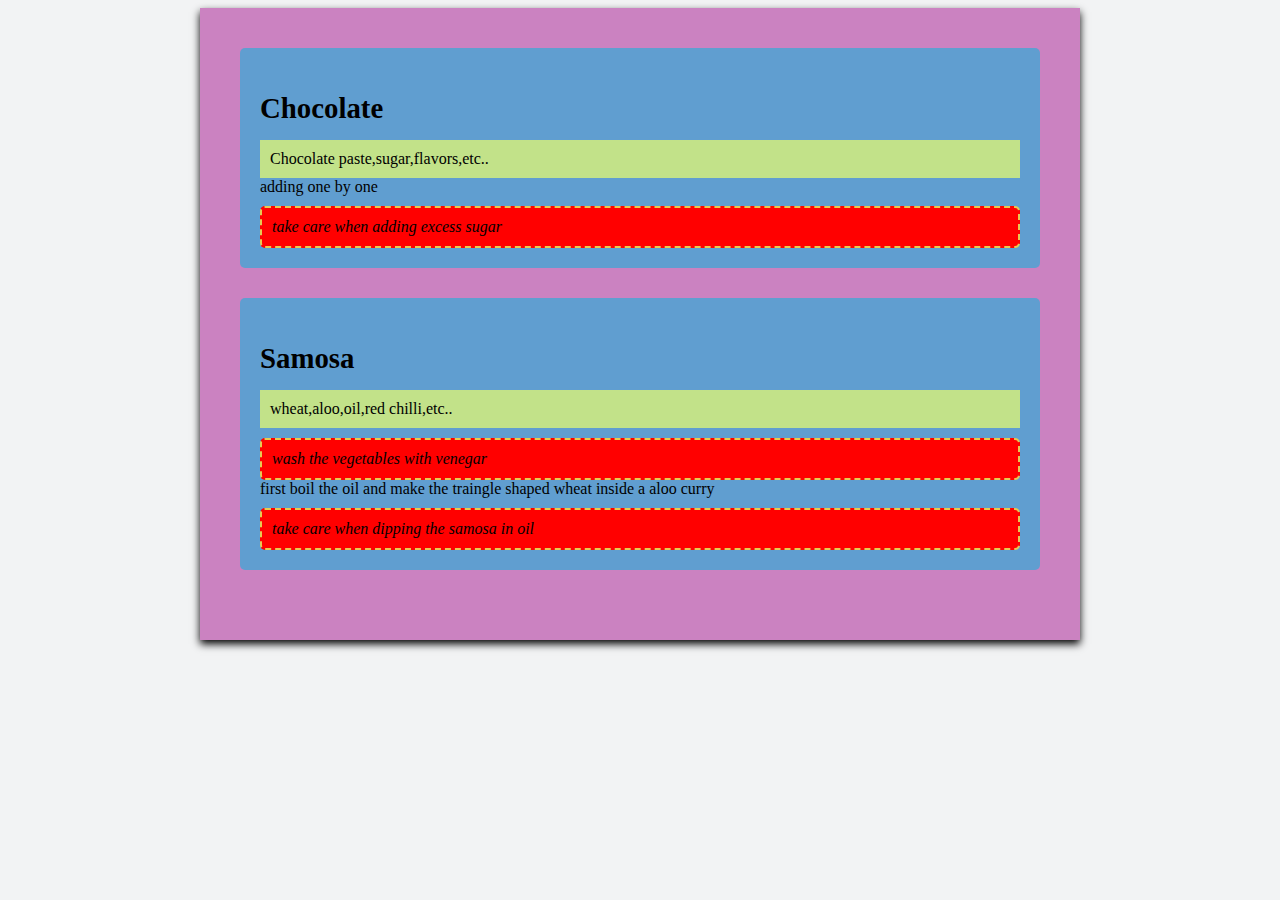
<file: 2.CSS/2.Selectors/2.2  Combinator Selectors/4.General Sibling Combinator/index.html>
<!DOCTYPE html>
<html lang="en">
<head>
    <meta charset="UTF-8">
    <meta name="viewport" content="width=device-width, initial-scale=1.0">
    <title>General Sibling combinator</title>
    <link rel="Stylesheet" href="./styles.css"/>
</head>
<body>
    <div id="receipes">
        <div class="receipe">
            <h2>Chocolate</h2>
            <div class="ingredients">Chocolate paste,sugar,flavors,etc..</div>
            <div class="steps">adding one by one</div>
            <div class="tips">take care when adding excess sugar</div>
        </div>
        <div class="receipe">
            <h2>Samosa</h2>
            <div class="ingredients">wheat,aloo,oil,red chilli,etc..</div>
            <div class="tips">wash the vegetables with venegar</div>
            <div class="steps">first boil the oil and make the traingle shaped wheat inside a aloo curry</div>
            <div class="tips">take care when dipping the samosa in oil</div>
        </div>
    </div>
</body>
</html>
</file>
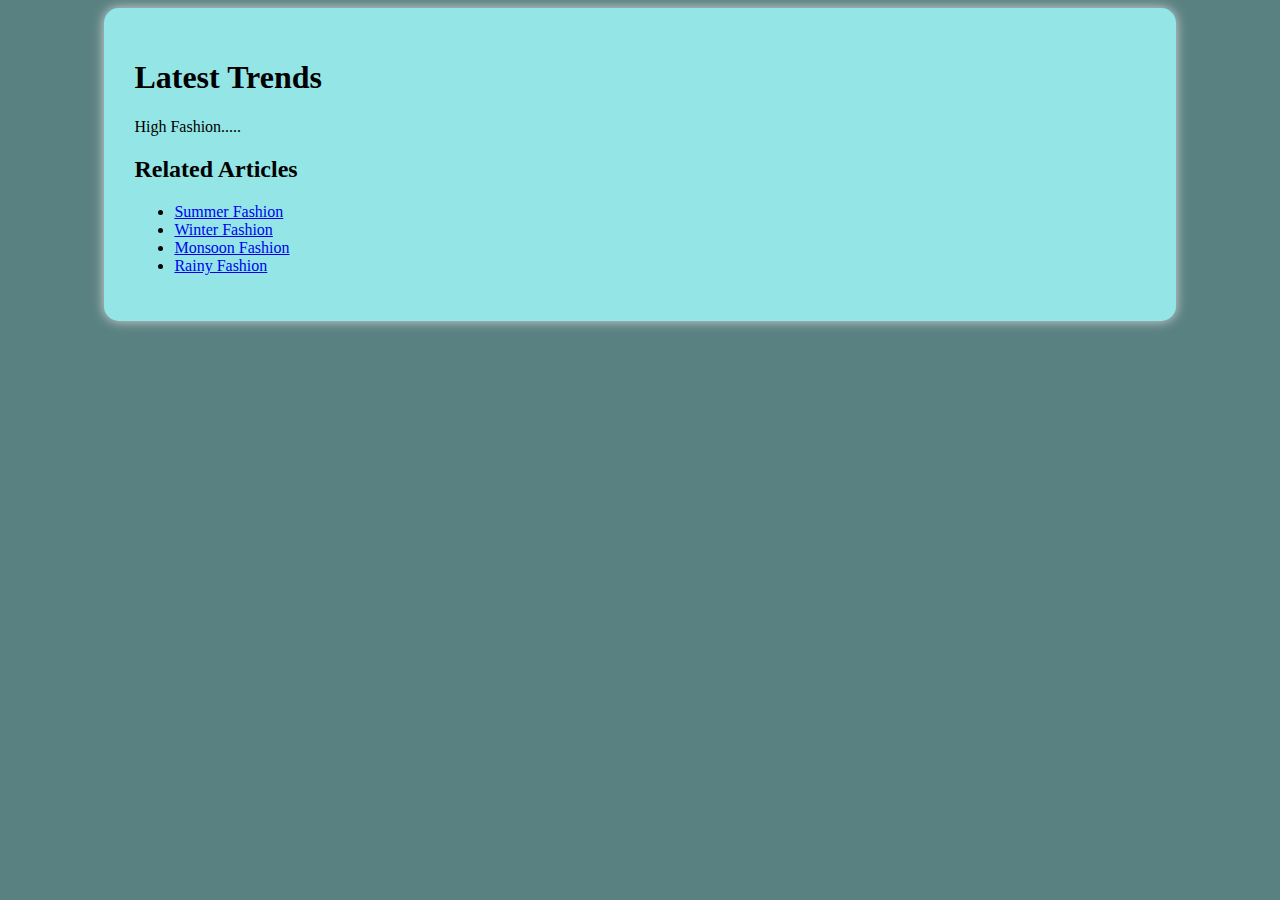
<file: 2.CSS/2.Selectors/2.3 Pseudo-Class Selectors/1.Link Pseudo-Classes/index.html>
<!DOCTYPE html>
<html lang="en">
<head>
    <meta charset="UTF-8">
    <meta name="viewport" content="width=device-width, initial-scale=1.0">
    <title>Link Pseudo Classes</title>
    <link rel="Stylesheet" href="./styles.css"/>
</head>
<body>
    <div id="blog">
        <h1>Latest Trends</h1>
        <p>High Fashion.....</p>
        <div class="related-article">
            <h2>Related Articles</h2>
            <ul>
                <li><a href="#summer">Summer Fashion</a></li>
                <li><a href="#winter">Winter Fashion</a></li>
                <li><a href="#monsoon">Monsoon Fashion</a></li>
                <li><a href="#rainy">Rainy Fashion</a></li>
            </ul>
        </div>
    </div>
</body>
</html>
</file>
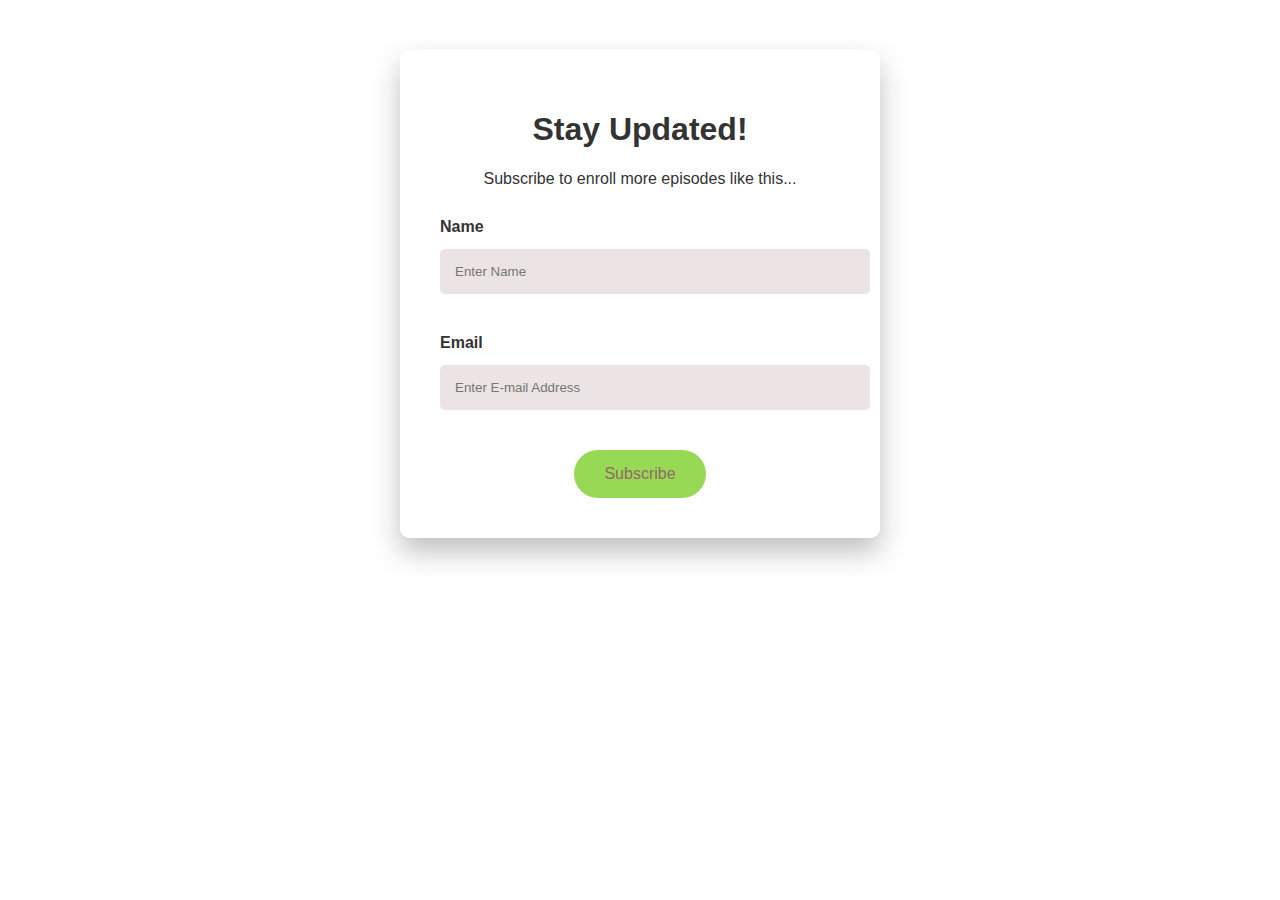
<file: 2.CSS/2.Selectors/2.3 Pseudo-Class Selectors/2.User Action Pseudo-Classes/index.html>
<!DOCTYPE html>
<html lang="en">
  <head>
    <meta charset="UTF-8" />
    <meta name="viewport" content="width=device-width, initial-scale=1.0" />
    <title>User Action Pseudo Classes</title>
    <link rel="Stylesheet" href="./styles.css"/>
  </head>
  <body>
    <div id="sign-up">
      <h1>Stay Updated!</h1>
      <p>Subscribe to enroll more episodes like this...</p>
      <form action="/submit" method="post">
        <div class="input-group">
          <label for="name">Name</label>
          <input
            type="text"
            id="name"
            name="name"
            placeholder="Enter Name"
            required
          />
        </div>
        <div class="input-group">
          <label for="email">Email</label>
          <input
            type="email"
            id="email"
            name="email"
            placeholder="Enter E-mail Address"
            required
          />
        </div>
        <button type="submit">Subscribe</button>
      </form>
    </div>
  </body>
</html>
</file>
<file: 2.CSS/1.Getting Started/styles.css>
#heading {
  color: cadetblue;
  font-style: initial;
}
.para {
  background-color: cadetblue;
  border-width: 30px;
  border-color: rgb(127, 161, 76);
  border-style: dashed;
  border-radius: 35%;
}
.centre {
  display: block;
  margin-left: auto;
  margin-right: auto;
  width: 40%;
}
</file>
<file: 2.CSS/2.Selectors/2.1 Simple Selectors/1.Type Selectors/styles.css>
body {
    background-color: rgb(100, 148, 119);
}
div {
    background-color: #f7eeef;
    border-radius: 5%;
}
h1 {
    color: #df3030;
    text-align: center;
    font-size: 45px;
}
h2 {
    color: #63c297;
    text-align: center;
    font-size: 30px;
    margin-top: 30px;
}
p {
    color: #c68ed8;
    text-align: center;
    font-size: 20px;
    line-height: 1.5;
}
ul {
    list-style: square;
    margin-left: 20px;
    text-decoration: none;
}
a {
    color: #a3d858;
    text-decoration: none;
    padding: 70px;
}
li {
    text-decoration: none;
    font-size: 18px;
}
</file>
<file: 2.CSS/2.Selectors/2.1 Simple Selectors/2.Class Selectors/styles.css>
.main {
    color: rgb(37, 59, 223);
    text-align: center;
    font-size: 2.5em;
}
.tag {
    color: rgb(156, 77, 230);
    text-align: center;
    font-size: 1.5em;
    font-style: italic;
}
.div {
    background-color: aquamarine;
    padding: 15px;
    margin: 20px;
    border-radius: 10px;
}
.body {
    background-color: aquamarine;
    border-radius: 10px;
    padding: 10%;
}
.div2 {
    border-style: dashed;
}
</file>
<file: 2.CSS/2.Selectors/2.1 Simple Selectors/3.ID Selectors/styles.css>
#header {
    color: brown;
    text-align: center;
    font-size: 3em;
}
#Meaning1,#Meaning2 {
    text-align: justify;
    font-size: 1.8em;
    color: rgb(62, 98, 72);
}
#p {
    font-size: 2.3em;
}
#div {
    padding: 8px;
    border: 1px solid #372020;
    border-radius: 8px;
}
#body{
    background-color: bisque;
}
</file>
<file: 2.CSS/2.Selectors/2.2  Combinator Selectors/2.Child Combinator/styles.css>
#dept {
    font-family: Arial, Helvetica, sans-serif;
    border: 1px solid #d5d8d6;
    margin: 20px;
    padding: 20px;
}
#dept > .depo {
    background-color: aquamarine;
    padding: 15px;
    margin: 15px;
    border-radius: 8px;
}
#dept > .depo > h2 {
    color: red;
    border-bottom: 2px solid #aedefa;
}
#dept > .depo > .course {
    color: #349;
    padding-left: 20px;
}
.depo > .faco {
    background-color: rgb(55, 152, 67);
    padding: 10px;
    border: 10px;
    margin-top: 10px;
}
.depo > .faco > p {
    color: aquamarine;
}
h1 {
    text-align: center;
    color: burlywood;
}
</file>
<file: 2.CSS/2.Selectors/2.2  Combinator Selectors/3.Adjacent Sibling Combinator/styles.css>
#news {
    font-family: Georgia, 'Times New Roman', Times, serif;
    padding: 20px;
    background-color: #0ef6c4;
    border-radius: 8px;
}
.article {
    border-bottom: 3px solid #67f60e;
    padding: 10px;
    border-top: 3px solid #49dea7;
}
.article h3 {
    color: #040547;
}
.article p {
    font-size: 16px;
}
.article p.author {
    font-weight: bold;
    color: rgb(127, 142, 255);
}
.article .author + p {
    color: red;
}
body {
    background-color: rgb(156, 177, 170);
}
</file>
<file: 2.CSS/2.Selectors/2.2  Combinator Selectors/4.General Sibling Combinator/styles.css>
body{
    background-color: #f2f3f4;
    font-family: 'Times New Roman', Times, serif;
}
#receipes {
    max-width: 800px;
    margin: auto;
    padding: 40px;
    background-color: #cb82c1;
    box-shadow: 0px 4px 8px rgb(0, 0, 0.1);
}
.receipe {
    margin-bottom: 30px;
    padding: 20px;
    border-radius: 5px;
    background-color: #609ed0;
}
.receipe h2 {
    font-size: 1.8em;
    color: #000;
    margin-bottom: 15px;
}
.ingredients{
    background-color: #c2e289;
    padding: 10px;
    border-radius: 0px;
}
.tips {
    background-color: #dcc371;
    border-radius: 5px;
    padding: 10px;
    margin-top: 10px;
}
.ingredients ~.tips{
    background-color: red;
    font-style: italic;
    border: 2px dashed rgb(231, 202, 83);
}
</file>
<file: 2.CSS/2.Selectors/2.3 Pseudo-Class Selectors/1.Link Pseudo-Classes/styles.css>
body {
    font-family: 'Times New Roman', Times, serif;
    background-color: #5a8181;
}
#blog {
    width: 80%;
    margin: auto;
    padding: 30px;
    background-color: #94e6e6;
    border-radius: 15px;
    box-shadow: 0px 0px 12px #d5d8de;
}
.related-articles {
    background-color: #5ba0a0;
    padding: 20px;
    border-radius: 10px;
    margin-top: 20px;
}
.related-articles h2 {
    font-size: 1.5em;
    margin-bottom: 10px;
}
.related-articles ul {
    list-style: none;
}
.related-articles li {
    margin-bottom: 8px;
}
.related-articles a:link {
    color: red;
    text-decoration: none;
}
.related-articles a:visited {
    color: #7d3c98;
}
.related-articles a:hover {
    color: #f39c12;
    border-bottom: 2px solid #f39c12;
}
.related-articles a:active {
    color: red;
}
</file>
<file: 2.CSS/2.Selectors/2.3 Pseudo-Class Selectors/2.User Action Pseudo-Classes/styles.css>
body {
  font-family: Arial, Helvetica, sans-serif;
  background-image: linear-gradient(120 deg, #e0c2b4 0%, #94a485);
  color: #333;
}
#sign-up {
  width: 400px;
  margin: 50px auto;
  background-color: rgba(255, 255, 255, 0.9);
  border-radius: 10px;
  box-shadow: 0 14px 28px rgba(0, 0, 0, 0.25);
  padding: 40px;
  text-align: center;
}
h1 {
    font-size: 32px;
}
p {
    margin-bottom: 30px;
}
.input-group {
    margin: 20px 0;
}
label {
    display: block;
    text-align: left;
    margin-bottom: 8px;
    font-weight: bold;
}
input {
    width: 100%;
    padding: 15px;
    margin: 5px 0 20px;
    border: none;
    background-color: #ece4e4;
    border-radius: 5px;
}
input:hover {
    background-color: #f6f3f3;
}
input:focus {
    background-color: #8e6262;
    box-shadow: 0 0 50% #11b3b3;
}
button {
    padding: 15px 30px;
    font-size: 16px;
    background-color: #97d955;
    color: #916969;
    border: none;
    border-radius: 50px;
    transition: 0.3s ease;
    cursor: pointer;
}
button:hover {
    background-color: #0bedbc;
}
</file>
